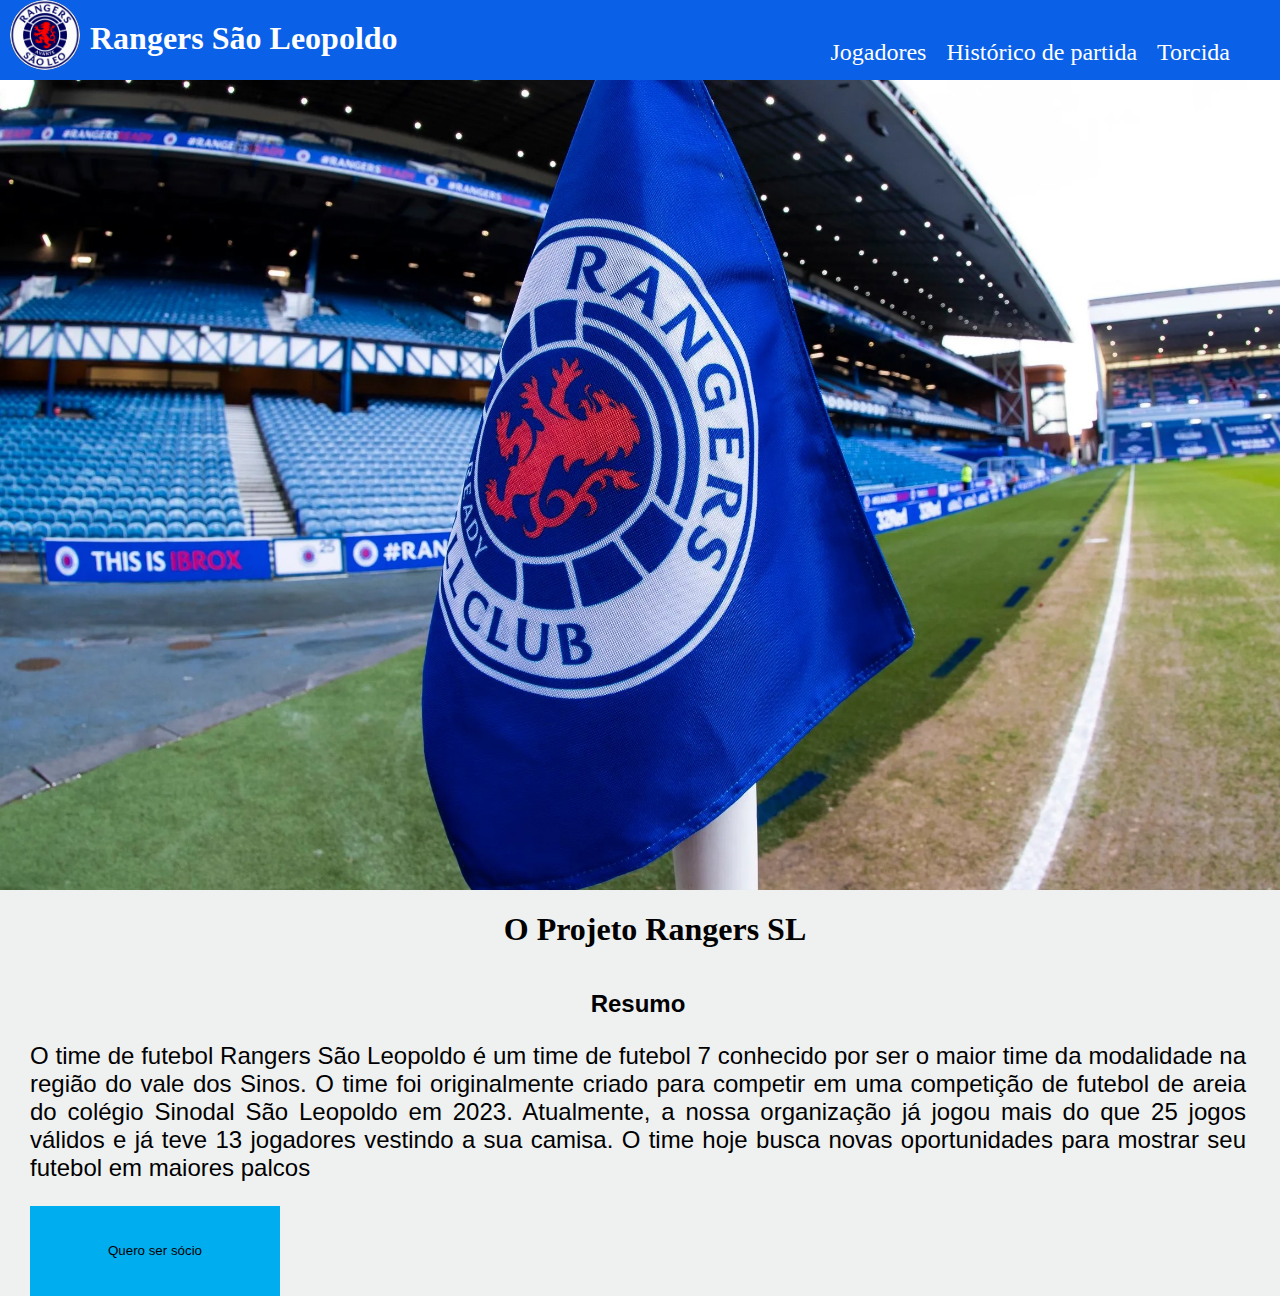
<file: index.html>
<!DOCTYPE html>
<html lang="en">
<head>
    <meta charset="UTF-8">
    <meta name="viewport" content="width=device-width, initial-scale=1.0">
    <title>Rangers São Leopoldo</title>
    <link rel="stylesheet" href="estilo.css">
    <script src="script.js"></script>
</head>
<body>
    <header>
        <div id="rangers">
            <img id="logo" src="img/rangers.jpg" alt="logo" height="70vh" width="70vh" ><img>
            <h1 ><a href="index.html" id="titulo" >Rangers São Leopoldo</a> </h1>
                <li><a href="index.html"></a></li>
        </div>
        <ul>
            <li><a href="#">Jogadores</a></li>
            <li><a href="#">Histórico de partida</a></li>
            <li><a href="#">Torcida</a></li>
        </ul>
    </header>
    <div id="parallax"></div>
    <h1 id="title1">O Projeto Rangers SL</h1>
    <div id="conteudo">
        <div class="intro">
            <h2 class="resumo">Resumo</h2>
            <p class="texto">O time de futebol Rangers São Leopoldo é um time de futebol 7 conhecido por ser o maior time da modalidade na região do vale dos Sinos. O time foi originalmente criado para competir em uma competição de futebol de areia do colégio Sinodal São Leopoldo em 2023. Atualmente, a nossa organização já jogou mais do que 25 jogos válidos e já teve 13 jogadores vestindo a sua camisa. O time hoje busca novas oportunidades para mostrar seu futebol em maiores palcos </p>
        </div>
        <div id="wts">
            <input id="socio" type="button" value="Quero ser sócio"  onclick=redirect()>
        </div>
    </div>
    </body>
</html>
</file>
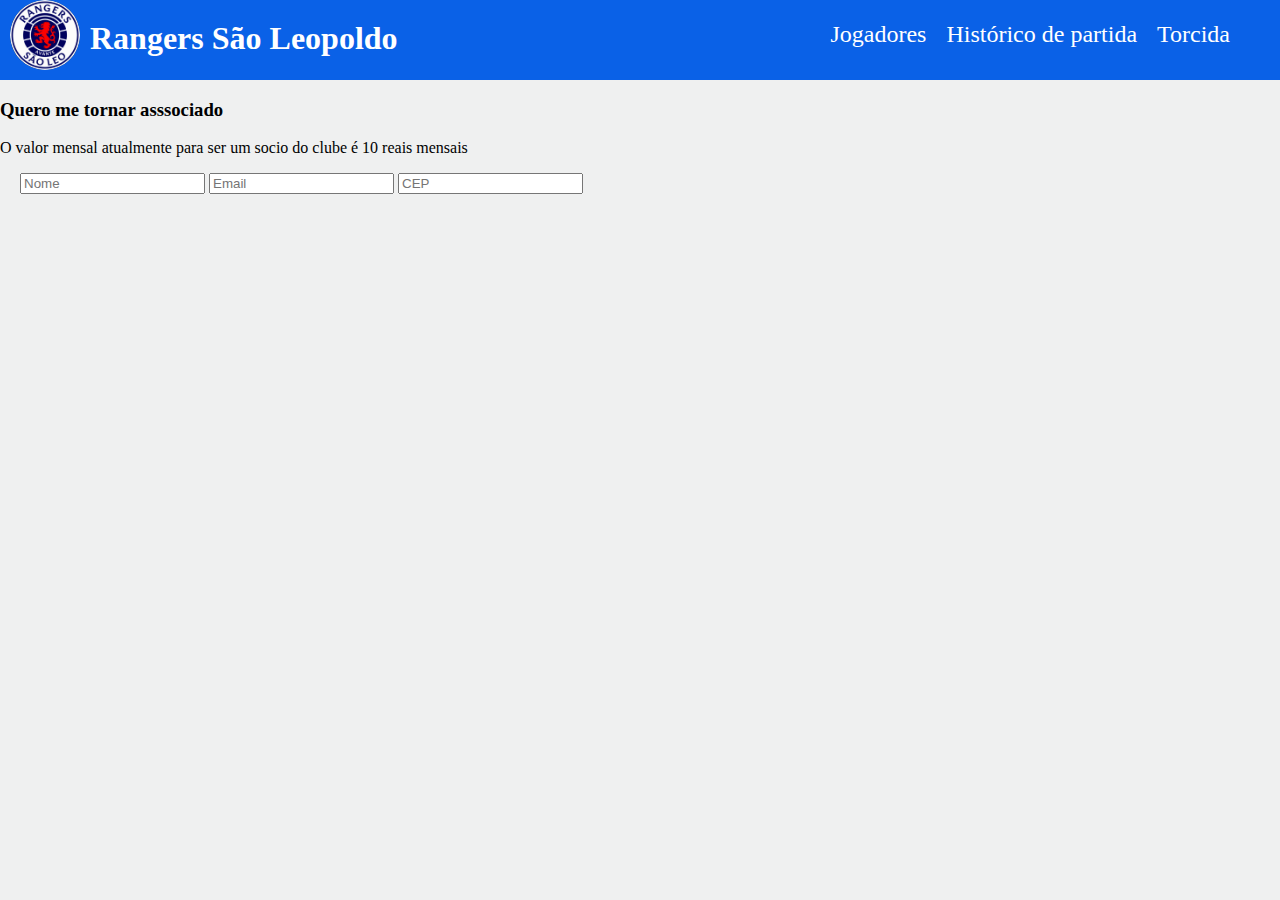
<file: socio.html>
<head>
    <meta charset="UTF-8">
    <meta name="viewport" content="width=device-width, initial-scale=1.0">
    <title>Rangers São Leopoldo</title>
    <link rel="stylesheet" href="socio.css">
</head>
<body>
    <header>
        <div id="rangers">
            <img id="logo" src="img/rangers.jpg" alt="logo" height="70vh" width="70vh" ><img>
            <h1 ><a href="index.html" id="titulo" >Rangers São Leopoldo</a> </h1>
                <li><a href="index.html"></a></li>
        </div>
        <ul>
            <li><a href="#">Jogadores</a></li>
            <li><a href="#">Histórico de partida</a></li>
            <li><a href="#">Torcida</a></li>
        </ul>
    </header>
    <h3 id="tituloassociado">Quero me tornar asssociado</h3>
    <div id="valor">
        <p>O valor mensal atualmente para ser um socio do clube é 10 reais mensais </p>
    </div>
    <div class="dado">
        <input type="text" class="info" placeholder="Nome">
        <input type="text" class="info" placeholder="Email">
        <input type="text" class="info" placeholder="CEP">

    </div>    
</body>
</file>
<file: estilo.css>
#container,
body,
html {
    margin: 0;
    height: 100%;
    background-color: #EFF0F0;
}
a:hover{
    color: black;
}
ul li a:hover{
    color: black;
}
a:link, a:active, a:visited {
    text-decoration: none;
}
#titulo:hover {
    color: black;
}
#rangers{
    margin: 0;
    display: block;
    padding-left: 10px;
}
header{
    background-color: #0A61E7;
    height: 80px;
    list-style: none;
    margin: 0;
}
#logo{
    float: left;
    align-items: baseline;
    border-radius: 60%;
}
#titulo{
    color: white;
    padding-left: 10px ;
    float: left;
    position: absolute;
    top: 20px;
}
ul{
    margin: 0;
    float: right;
    display: block;
    padding-right: 30px;
    list-style-type: none;
    position: inherit;;
}
ul li{
    float: left;
    margin-right: 20px;
}
ul li a {
    color: white;
    font-size: 150%;
    text-decoration: underline;

}
/* fim do header */
body div#parallax{
    position: relative;
    background-repeat: no-repeat;
    background-position: center;
    background-attachment: fixed;;
    height: 90%;
    zoom: 55%;
    background-image: url(img/bandeira.jpg);
}
#title1{
    text-align: center;
    padding-left: 30px;
    font: Sans-serif;
    font-size: xx-large;
    color: black;

}
#conteudo{
    width: 100%;
    float: left;
    display: block;
}
.intro{
    padding-left: 30px;
    width: 95%;
    float: left;
}
.resumo{
    text-align: center;
    font-family: 'Trebuchet MS', 'Lucida Sans Unicode', 'Lucida Grande', 'Lucida Sans', Arial, sans-serif;
    font-size: x-large;
}
.texto{
    font-family: 'Franklin Gothic Medium', 'Arial Narrow', Arial, sans-serif;
    font-size: x-large;
    text-align: justify;
}
#patrocinadores{
    height: max-content;
    width: 200px;
    float: left;
}
.pat{
    padding-bottom: 20px;
    margin-left: auto;
    margin-right: auto;
    display: block;
    
}
#socio {
    background-color: #00adee;
    height: 10vh;
    width: 20%;
    border: none;
    position: relative;;
}
#wts{
    padding-left: 30px ;
}
</file>
<file: socio.css>
#container,
body,
html {
    margin: 0;
    height: 100%;
    background-color: #EFF0F0;
}
a:hover{
    color: black;
}
ul li a:hover{
    color: black;
}
a:link, a:active, a:visited {
    text-decoration: none;
}
#titulo:hover {
    color: black;
}
#rangers{
    margin: 0;
    display: block;
    padding-left: 10px;
}
header{
    background-color: #0A61E7;
    height: 80px;
    list-style: none;
    margin: 0;
}
#logo{
    float: left;
    align-items: baseline;
    border-radius: 60%;
}
#titulo{
    color: white;
    padding-left: 10px ;
    float: left;
    position: absolute;
    top: 20px;
}
ul{
    margin: 0;
    float: right;
    display: block;
    padding-right: 30px;
    list-style-type: none;
    position: inherit;;
}
ul li{
    float: left;
    margin-right: 20px;
}
ul li a {
    color: white;
    font-size: 150%;
    text-decoration: underline;

}
.dado{
    float: left;
    padding-left: 20px;
}
</file>
